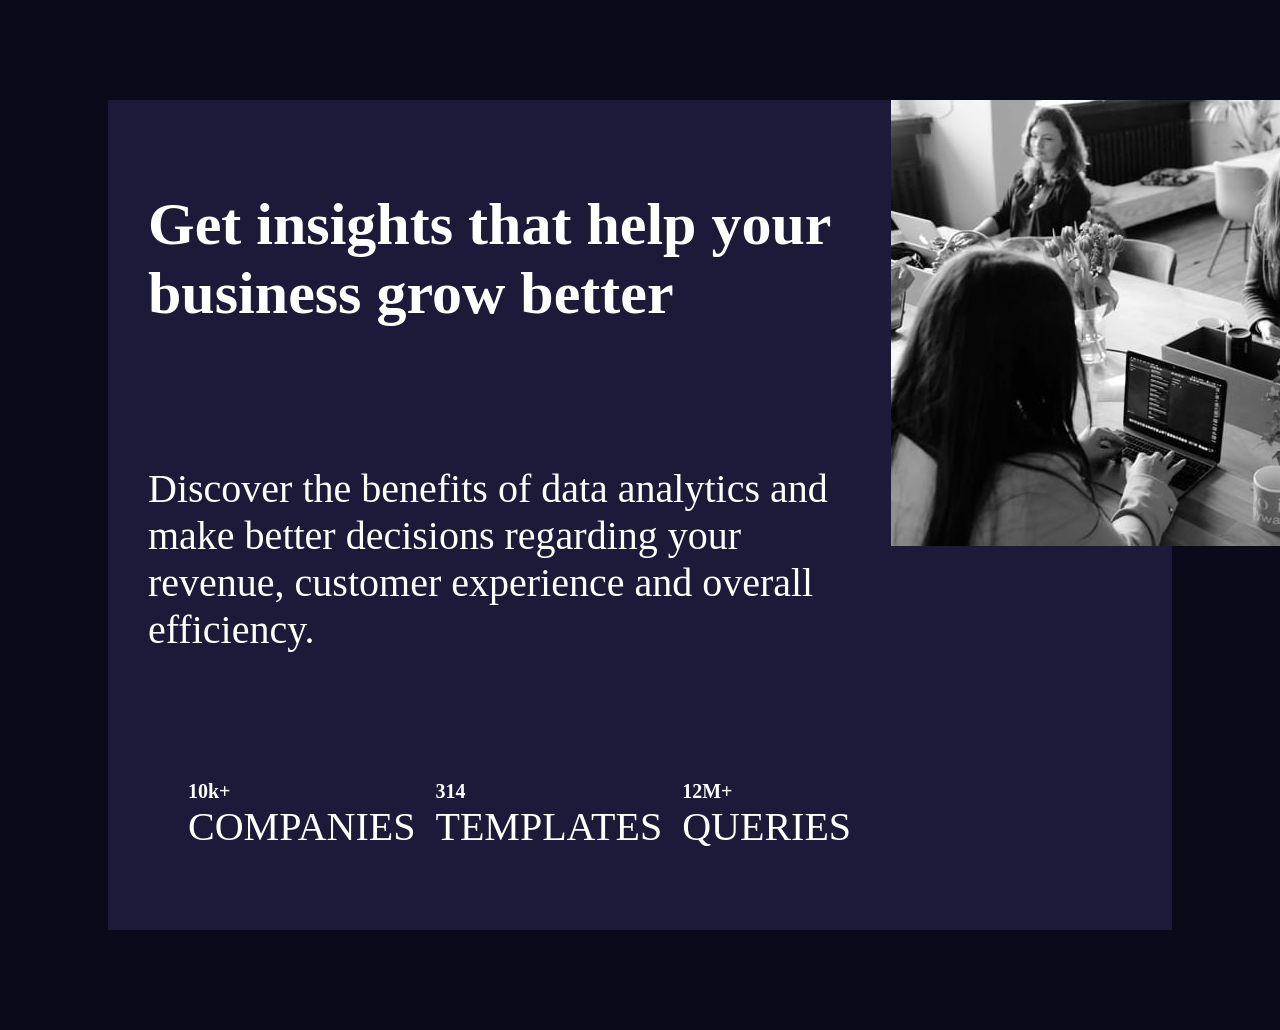
<file: challenge 2/index.html>
<!doctype html>
<html lang="en">
  <head>
    <meta charset="UTF-8" />
    <meta name="viewport" content="width=device-width, initial-scale=1.0" />
    <title>Document</title>
    <link rel="stylesheet" href="style.css" />
  </head>
  <body>
    <section>
      <div class="sect-text">
        <h1>Get <span>insights</span> that help your business grow better</h1>
        <br />
        <p>
          Discover the benefits of data analytics and make better decisions
          regarding your revenue, customer experience and overall efficiency.
        </p>
        <br />
        <ul>
          <li><strong>10k+</strong> COMPANIES</li>
          <li><strong>314</strong> TEMPLATES</li>
          <li><strong>12M+</strong> QUERIES</li>
        </ul>
      </div>

      <div clas="sect-image">
        <img src="images/image-header-desktop.jpg" alt="desktop" />
      </div>
    </section>
    <div></div>
  </body>
</html>
</file>
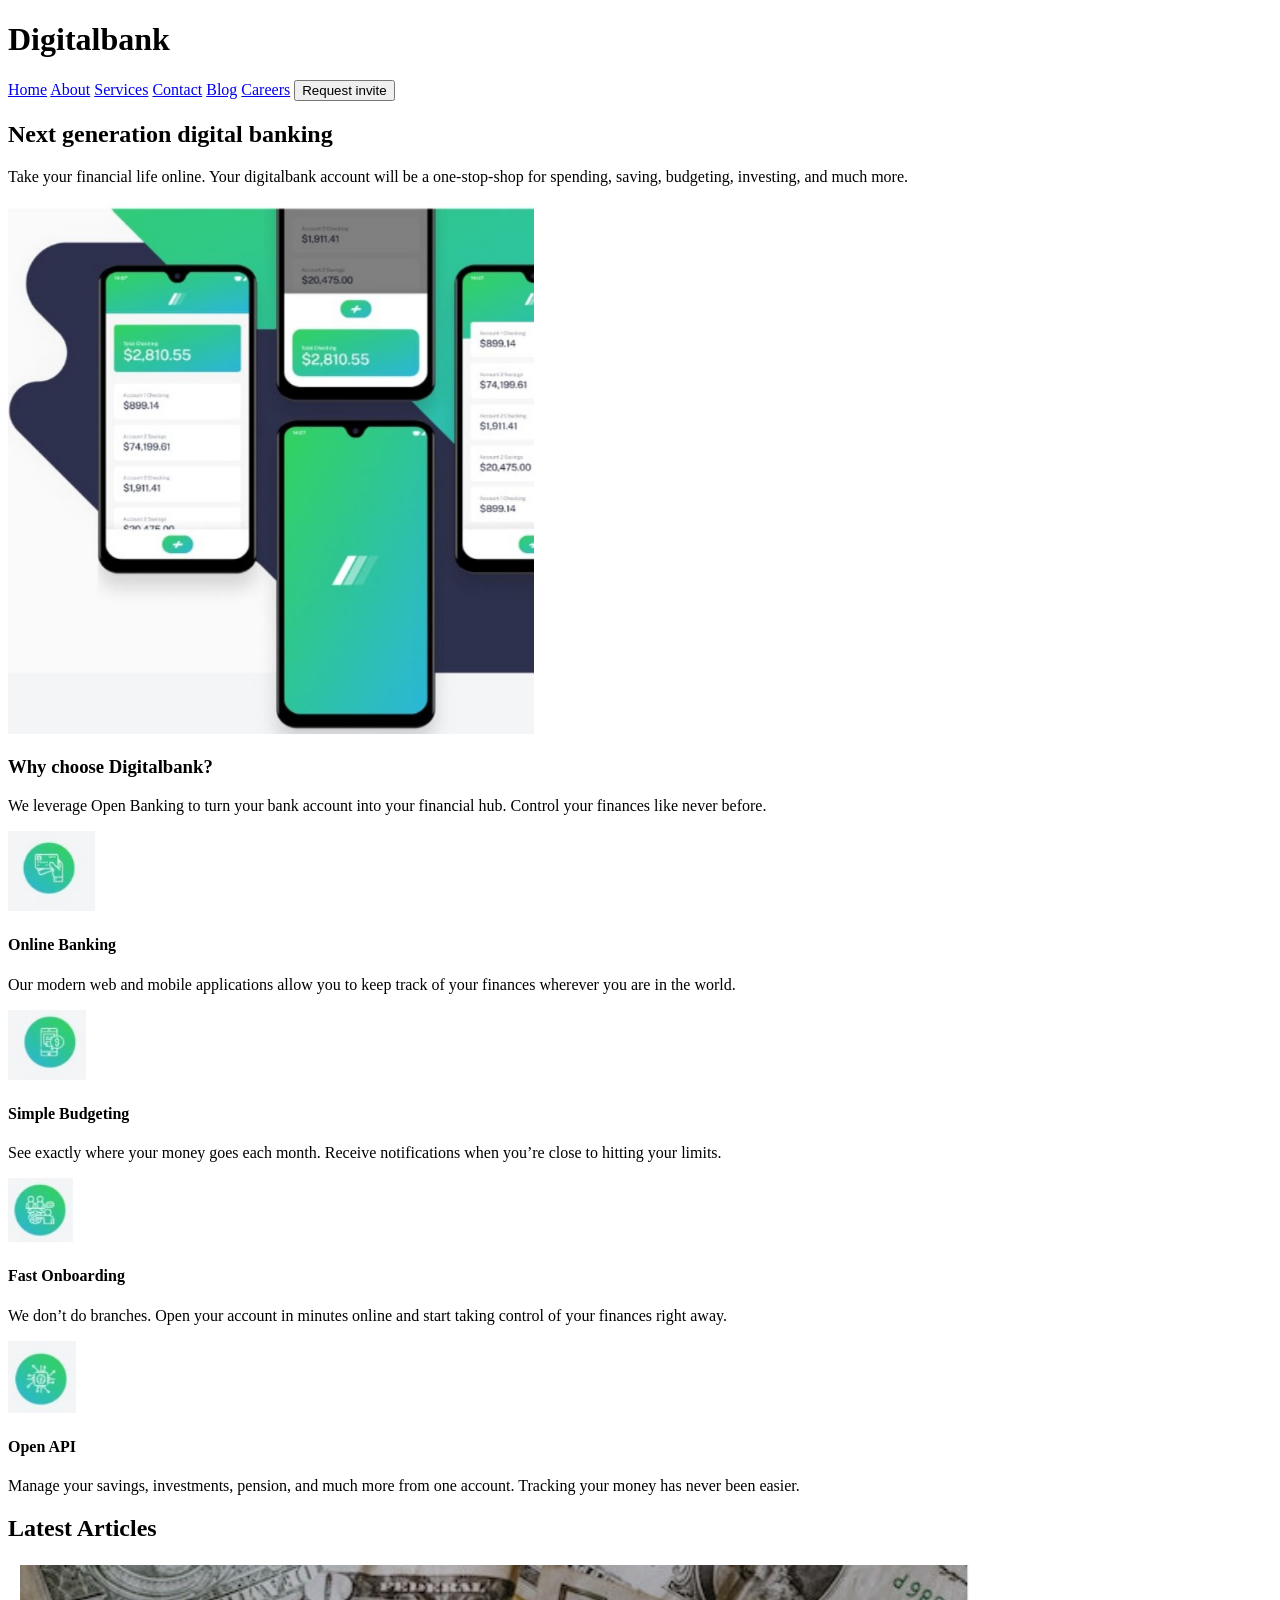
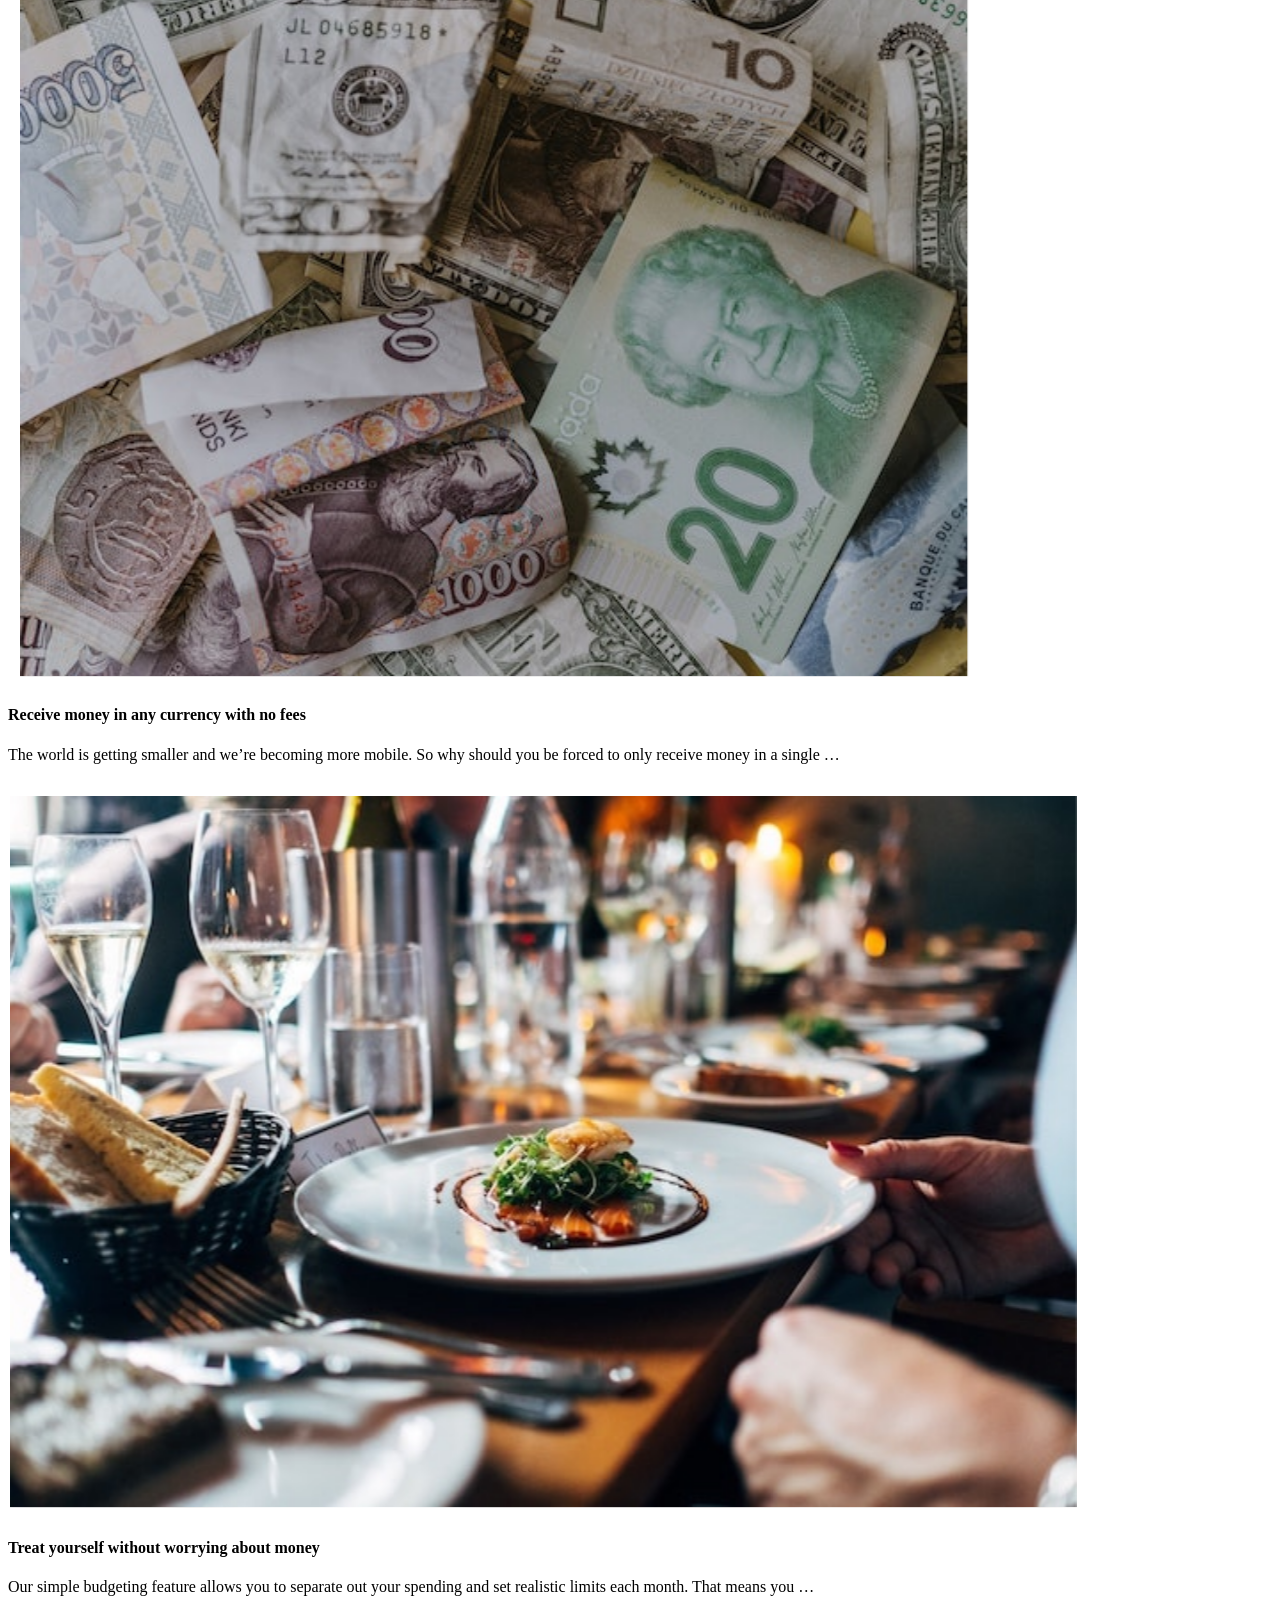
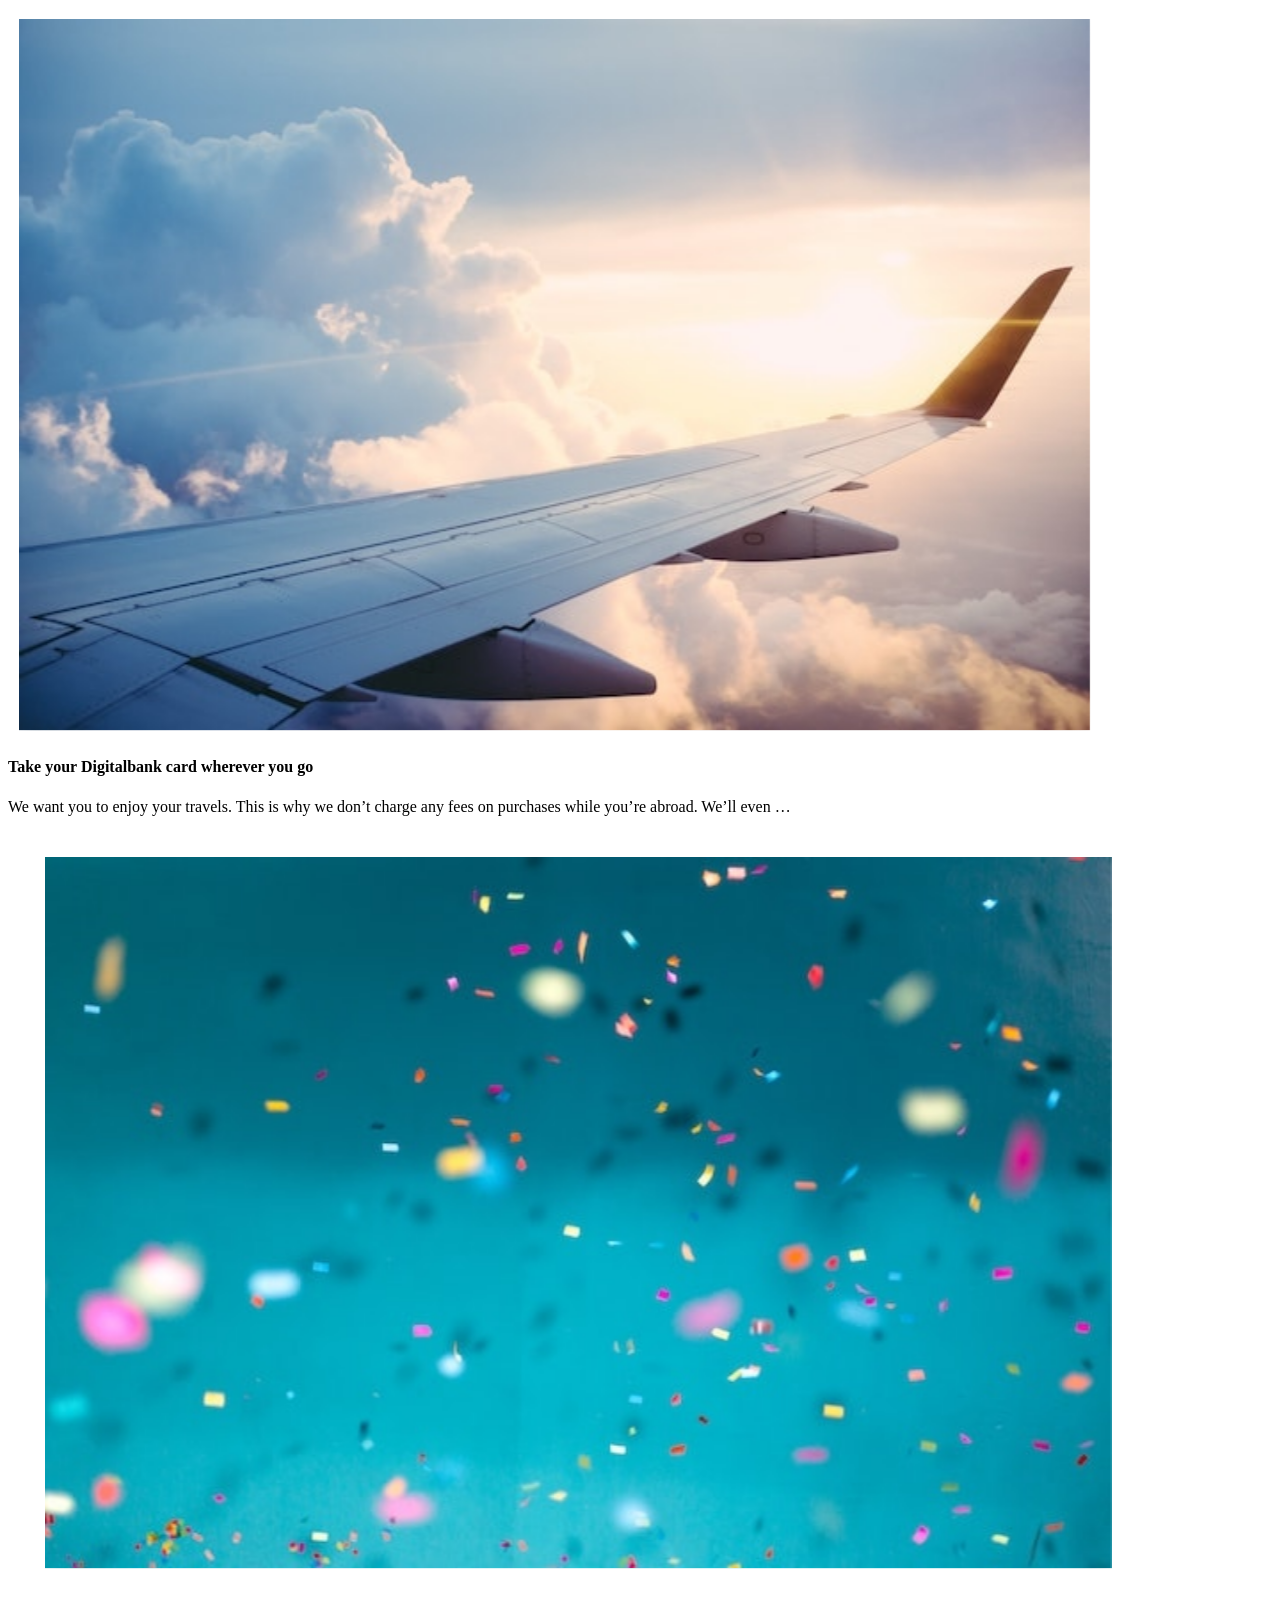
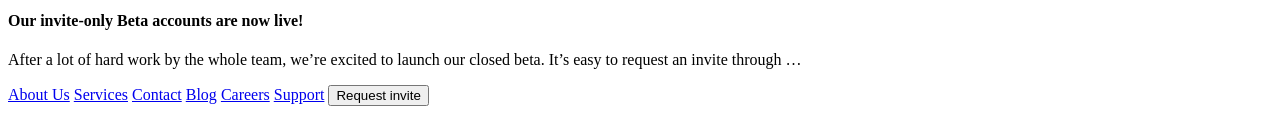
<file: html/index.html>
<!DOCTYPE html>
<html lang="en">
<head>
    <meta charset="UTF-8">
    <meta name="viewport" content="width=device-width, initial-scale=1.0">
    <title>Digitalbank
        <img src="https://encrypted-tbn0.gstatic.com/images?q=tbn:ANd9GcTTiLKYxEhwoCdh_6mzcAtqNCpCQPSKahDmvw&s" alt="digitalbank logo">
    </title>
</header>
<h1>Digitalbank</h1>
    <nav>
        <a href="index.html">Home</a>
        <a href="about.html">About</a>
        <a href="services.html">Services</a>
        <a href="contact.html">Contact</a>
        <a href="blog.html">Blog</a>
        <a href="Careers.html">Careers</a>
        <button>Request invite</button>
    </nav>
    </header>
<body>
    <section>
        <h2>Next generation digital banking</h2>
        <p>
            Take your financial life online. Your digitalbank
             account will be a one-stop-shop for spending, saving, 
             budgeting, investing, and much more.
        </p>
        <img src="Capture.PNG" alt="Digitalbank app interface">
        <h3>Why choose Digitalbank?</h3>
        <p>
            We leverage Open Banking to turn your bank account into your financial hub.
             Control your finances like never before.
        <div>
            <img src="Capture 2.PNG" alt="Digitalbank features">
            <h4>Online Banking</h4>
            <p>Our modern web and mobile
             applications allow you to keep
             track of your finances wherever
            you are in the world.</p>
            <img src="Capture 3.PNG" alt="Digitalbank features">
            <h4>Simple Budgeting</h4>
            <p>See exactly where your money
             goes each month. Receive
             notifications when you’re
             close to hitting your limits.</p>
            <img src="Capture 4.PNG" alt="Digitalbank features">
            <h4>Fast Onboarding</h4>
            <p>
                We don’t do branches. Open your
                 account in minutes online and
                 start taking control of your
                 finances right away.</p>
            <img src="Capture 5.PNG" alt="Digitalbank features ">
            <h4>Open API</h4>
            <p>
                Manage your savings, investments,
                 pension, and much more from one
                 account. Tracking your money
                 has never been easier.</p>
        </div>
    </section>
    <section>
        <h2>Latest Articles</h2>
        <div>
            <img src="Article 1.PNG" alt="Article 1">
            <h4>Receive money in any currency with no fees</h4>
            <p>The world is getting smaller and we’re becoming more mobile. So why should you be
                 forced to only receive money in a single …</p>
        </div>
        <div>
            <img src="Article 2.PNG" alt="Article 2">
            <h4>Treat yourself without worrying about money</h4>
            <p>Our simple budgeting feature allows you to separate out your spending and set
                 realistic limits each month. That means you …</p>
        </div>
        <div>
            <img src="Article 3.PNG" alt="Article 3">
            <h4>Take your Digitalbank card wherever you go</h4>
            <p>We want you to enjoy your
                 travels. This is why we don’t 
                 charge any fees on purchases
                 while you’re abroad. We’ll even …</p>
        </div>
         <div>
            <img src="Artticle 4.PNG" alt="Article 4">
            <h4>Our invite-only Beta accounts are now live!</h4>
            <p>After a lot of hard work by the 
                whole team, we’re excited to 
                launch our closed beta. It’s easy 
                to request an invite through …</p>
        </div>
    </section>
</body>

<footer>
    <nav>
        <a href="about us.html">About Us</a>
        <a href="services.html">Services</a>
        <a href="contact.html">Contact</a>
        <a href="blog.html">Blog</a>
        <a href="Careers.html">Careers</a>
        <a href="support.html">Support</a>
        <button>Request invite</button>
    </nav>
</footer>
</html>
</file>
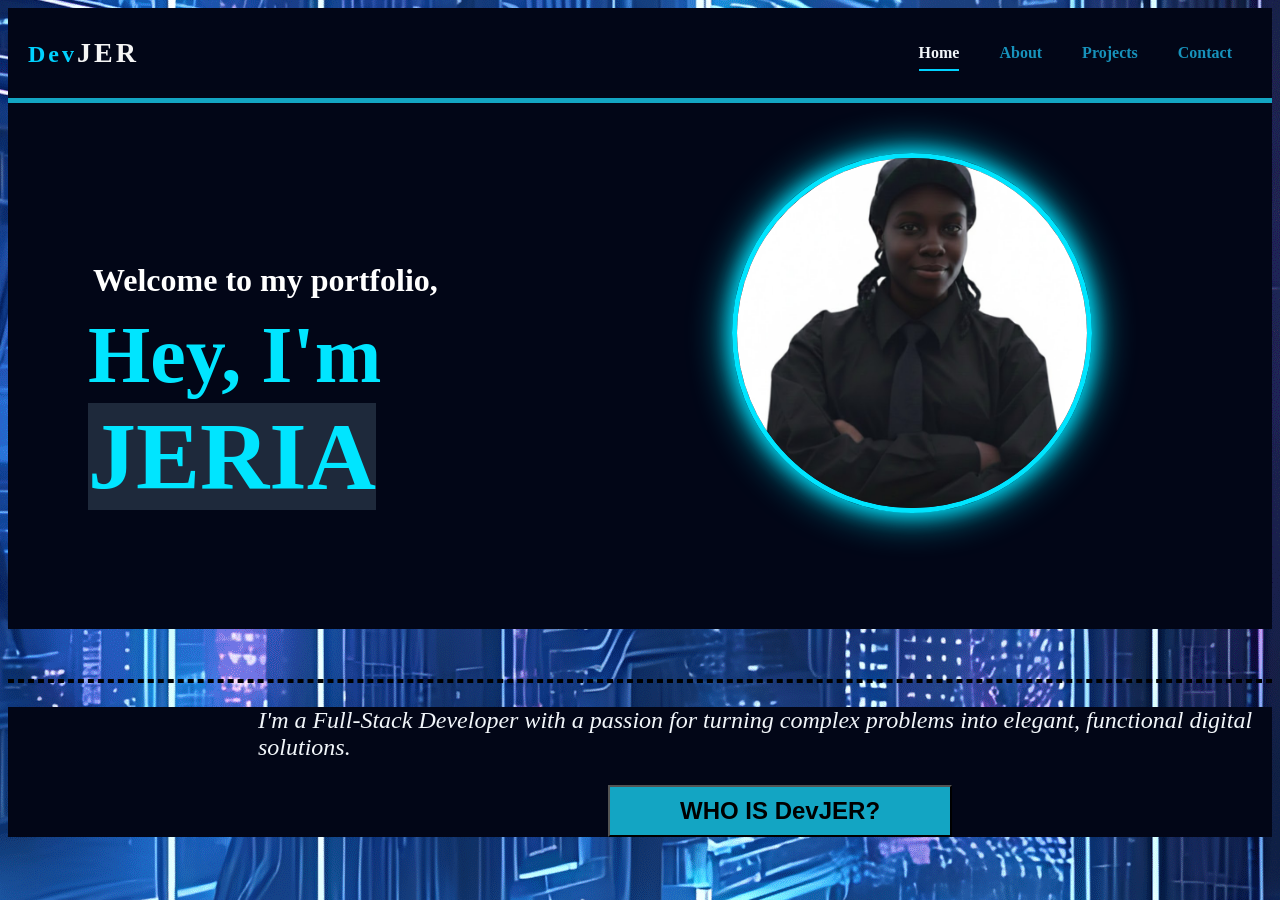
<file: MY PORTFOLIO/index.html>
<!doctype html>
<html lang="en">
  <head>
    <meta charset="UTF-8" />
    <meta name="viewport" content="width=device-width, initial-scale=1.0" />
    <title>MY PORTFOLIO</title>
    <link rel="stylesheet" href="style.css" />
  </head>
  <body>
    <nav class="navbar">
      <div class="logo">Dev<span>JER</span></div>
      <ul class="nav-links">
        <li><a href="index.html" class="active">Home</a></li>
        <li><a href="about.html">About</a></li>
        <li><a href="projects.html">Projects</a></li>
        <li><a href="contact.html">Contact</a></li>
      </ul>
    </nav>

    <section class="hero">
      <div class="hero-content">
        <h1>
          <span class="topic"> Welcome to my portfolio,</span>
          <br />
          Hey, I'm <br />
          <span class="name">JERIA</span>
        </h1>
      </div>

      <div class="hero-image">
        <img src="images/me.jpg" alt="JERIA" />
      </div>
    </section>
    <hr />
    <section class="CTA">
      <p>
        <i
          >I'm a Full-Stack Developer with a passion for turning complex
          problems into elegant, functional digital solutions.</i
        >
      </p>
      <button>WHO IS DevJER?</button>
    </section>
  </body>
</html>
</file>
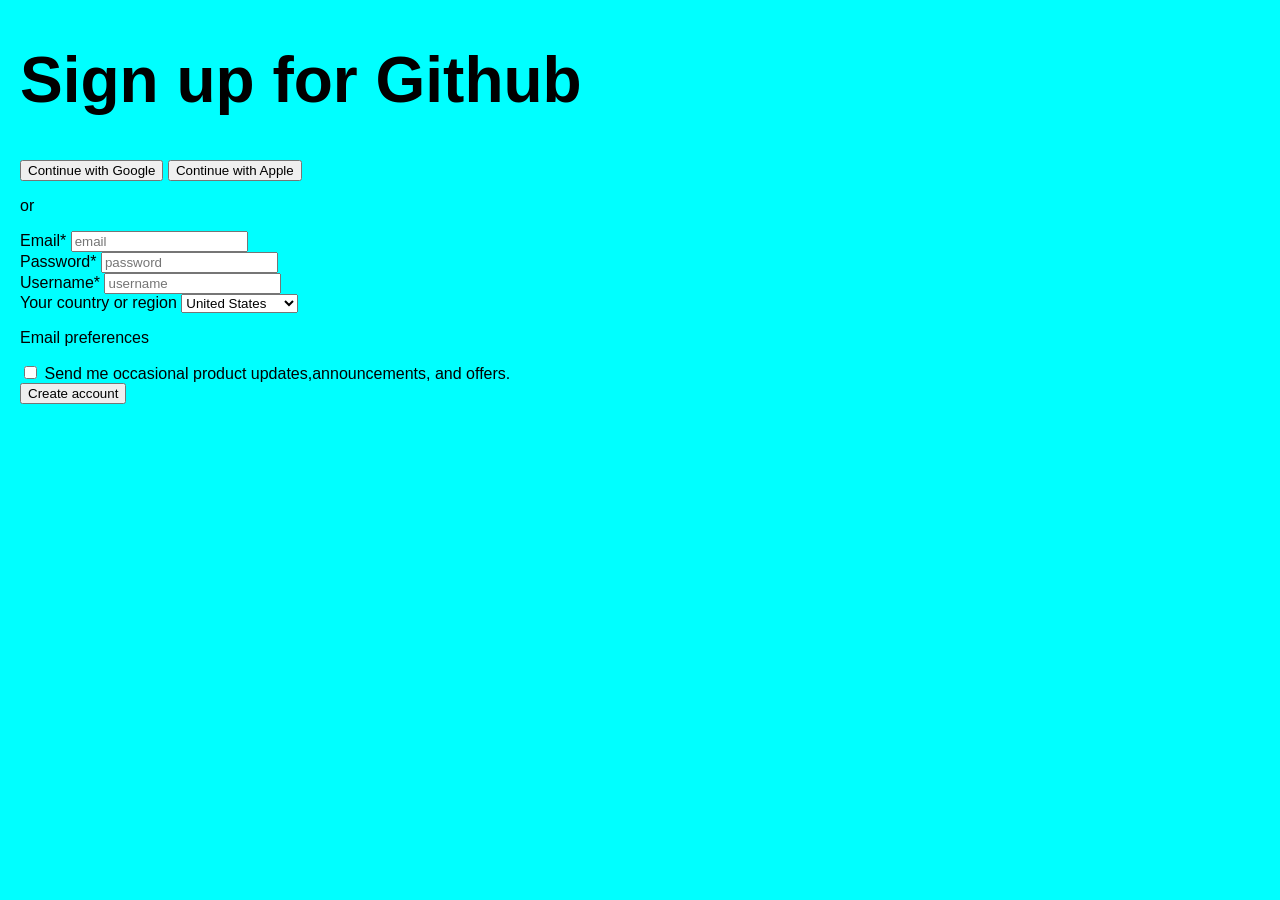
<file: html/signup.html>
<!doctype html>
<html lang="en">
  <head>
    <meta charset="UTF-8" />
    <meta name="viewport" content="width=device-width, initial-scale=1.0" />
    <title>Sign up for Github</title>
    <style>
      body {
        font-family: Arial, sans-serif;
        margin: 20px;
      }

      @media (min-width: 800px) {
        body {
          background-color: aqua;
        }

        h1 {
          font-size: 48pt;
        }
      }
    </style>
  </head>
  <body>
    <h1>Sign up for Github</h1>
    <button>Continue with Google</button>
    <button>Continue with Apple</button>
    <p>or</p>
    <form action="" method="post">
      <div>
        <label for="email">Email*</label>
        <input
          type="email"
          id="email"
          name="email"
          placeholder="email"
          required
        />
      </div>
      <div>
        <label for="password">Password*</label>
        <input
          type="password"
          id="password"
          name="password"
          placeholder="password"
        />
      </div>
      <div>
        <label for="username">Username*</label>
        <input
          type="text"
          id="username"
          name="username"
          placeholder="username"
          required
        />
      </div>
      <div>
        <label for="country">Your country or region</label>
        <select id="country" name="country">
          <option value="us">United States</option>
          <option value="ca">Canada</option>
          <option value="uk">United Kingdom</option>
          <option value="au">Australia</option>
          <option value="ken">Kenya</option>
          <option value="all countries">all countries</option>
        </select>
      </div>
      <div>
        <p>Email preferences</p>
        <input type="checkbox" name="subscribe" id="subscribe" />
        <label for="subscribe"
          >Send me occasional product updates,announcements, and offers.</label
        >
      </div>
      <input type="submit" value="Create account" />
    </form>
  </body>
</html>

<!-- The type attribute in input elements helps in input validation  -->
<!-- The required attribute ensures that the field must be filled before submission -->
<!-- The id attribute uniquely identifies each element in a web page -->
<!-- The name attribute is used to reference the form data after submission -->
<!-- The label element is used to provide a caption for an input element -->
</file>
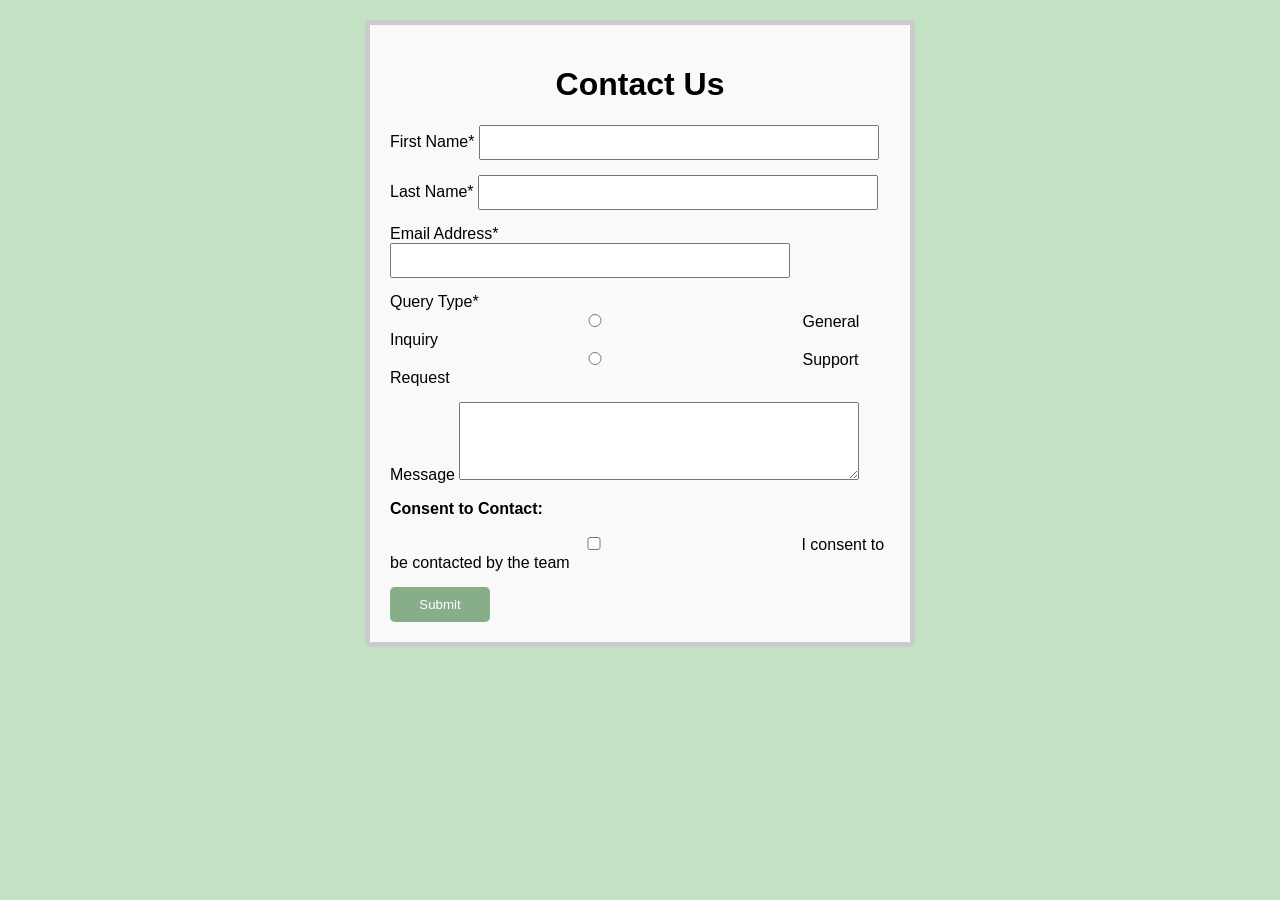
<file: html/assignment 2/signup.html>
<!DOCTYPE html>
<html lang="en">
<head>
    <meta charset="UTF-8">
    <meta name="viewport" content="width=device-width, initial-scale=1.0">
    <title>SIGN IN</title>
<style>
    form {
        max-width: 500px;
        margin: auto;
        padding: 20px;
        border: 5px solid #ccc;
        border-radius: 5px;
        background-color: #f9f9f9;
    }
    h1 {
        text-align: center;
    }
    body {
        font-family: Arial, sans-serif;
        margin: 20px;
        text-align: start;
        background-color: rgba(0, 128, 0, 0.236);
    }
    div {
        margin-bottom: 15px;
    }
    label {
        
        margin-bottom: 5px;
        text-align: start;
    }
    input, textarea {
        width: 80%;
        padding: 8px;
        box-sizing: border-box;
        text-align: start;
    }
    h2 {
        text-align: start;
    }
    query_type {
        margin-right: 10px;
        box-sizing: border-box;
        text-align: start;
    }
    input[type="submit"] {
        width: 20%;
        padding: 10px;
        background-color: #6a996bc7;
        color: white;
        border: none;
        border-radius: 5px;
        cursor: pointer;
        text-align: center;
        position: center;
    }

</style>    

</head>
<body>
    <form action="" method="post">
    <h1>Contact Us</h1>
            <div>
            <label for="First Name">First Name*</label>
            <input type="text" id="first_name" name="first_name"  required>
            </div>
            <div>
            <label for="Last Name">Last Name*</label>
            <input type="text" id="last_name" name="last_name" required>
            </div>
            <div>
            <label for="Email Address">Email Address*</label>
            <input type="email address" id="email address" name="email address" required>
            </div>
            <div>
                <label for="Query Type">Query Type*</label> <br>
                <input type="radio" id="general_inquiry" name="query_type" value="general_inquiry" required>
                <label for="general_inquiry">General Inquiry</label> <br>
                <input type="radio" id="support_request" name="query_type" value="support_request" required>
                <label for="support_request">Support Request</label> <br>
            </div>
            <div>
                <label for="Message">Message</label>
                <textarea id="message" name="message" rows="4" cols="50" ></textarea>
                </div>
                <div>
                    <p>
                        <strong>Consent to Contact:</strong>
                    </p>
                     <input type="checkbox" name="consent" id="consent" required>
                    <label for="consent">I consent to be contacted by the team</label>
                </div>
            <input type="submit" value="Submit">
        </form>   
</body>
</html>
</file>
<file: challenge 2/style.css>
body {
  background-color: hsl(233, 47%, 7%);
}

section {
  background-color: hsl(244, 37%, 16%);
  margin: 100px;
  display: flex;
}

h1,
p {
  color: white;
}

.sect-text {
  padding: 40px;
  font-size: 40px;
}

ul {
  color: white;
  list-style: none;
  display: flex;
  gap: 20px;
}

ul strong {
  font-size: 20px;
  display: block;
}
</file>
<file: MY PORTFOLIO/style.css>
.navbar {
  display: flex;
  justify-content: space-between;
  align-items: center;
  background-color: #020617;
  border-bottom: 5px solid #13a5c3;
  padding: 0 20px;
  margin: 0 0;
}

.logo {
  color: #00d2ff;
  font-size: 24px;
  font-weight: bold;
  letter-spacing: 3px;
}

.logo span {
  color: whitesmoke;
  font-size: 28px;
}

.nav-links {
  display: flex;
  list-style: none;
}

.nav-links li {
  margin: 20px;
}

.nav-links a {
  text-decoration: none;
  color: #1792bb;
  font-size: 16px;
  transition: color 0.1s ease;
  padding-bottom: 8px;
  font-weight: bold;
}

.nav-links a:hover,
.nav-links a.active {
  color: #f1f5f9;
  border-bottom: 2px solid #00d2ff;
}

.topic {
  color: white;
  font-size: 24pt;
  padding: 5px;
}

body {
  background-image: url(images/—Pngtree—futuristic\ server\ room\ with\ glowing_18955805.png);
  background-repeat: no-repeat;
  background-position: center;
  background-attachment: fixed;
}

.hero {
  background-color: #020617;
  margin: 0 0 50px 0;
  height: fit-content;
  display: flex;
  justify-content: space-between;
}

.hero-content {
  color: #00e5ff;
  padding: 50px;
  display: flex;
  padding-left: 80px;
}

.hero-image {
  display: flex;
  padding-right: 180px;
  padding-top: 50px;
  padding-bottom: 50px;
}

h1 {
  font-size: 60pt;
}

.name {
  background-color: #1e293b;
  font-size: 72pt;
}

.hero-image img {
  width: 350px;
  height: 350px;
  object-fit: cover;
  border-radius: 50%;
  border: 5px solid #00e5ff;
  box-shadow:
    0 0 20px #00e5ff,
    0 0 40px #00e5ff;
}

.CTA {
  background-color: #020617;
}

.CTA p {
  font-size: 18pt;
  color: #f1f5f9;
  padding-left: 250px;
}

button {
  text-align: center;
  margin-left: 600px;
  padding: 10px 70px;
  cursor: pointer;
  background-color: #13a5c3;
  font-size: 18pt;
  font-weight: bolder;
}

hr {
  font-weight: bolder;
  border: 2px dashed black;
}
</file>
